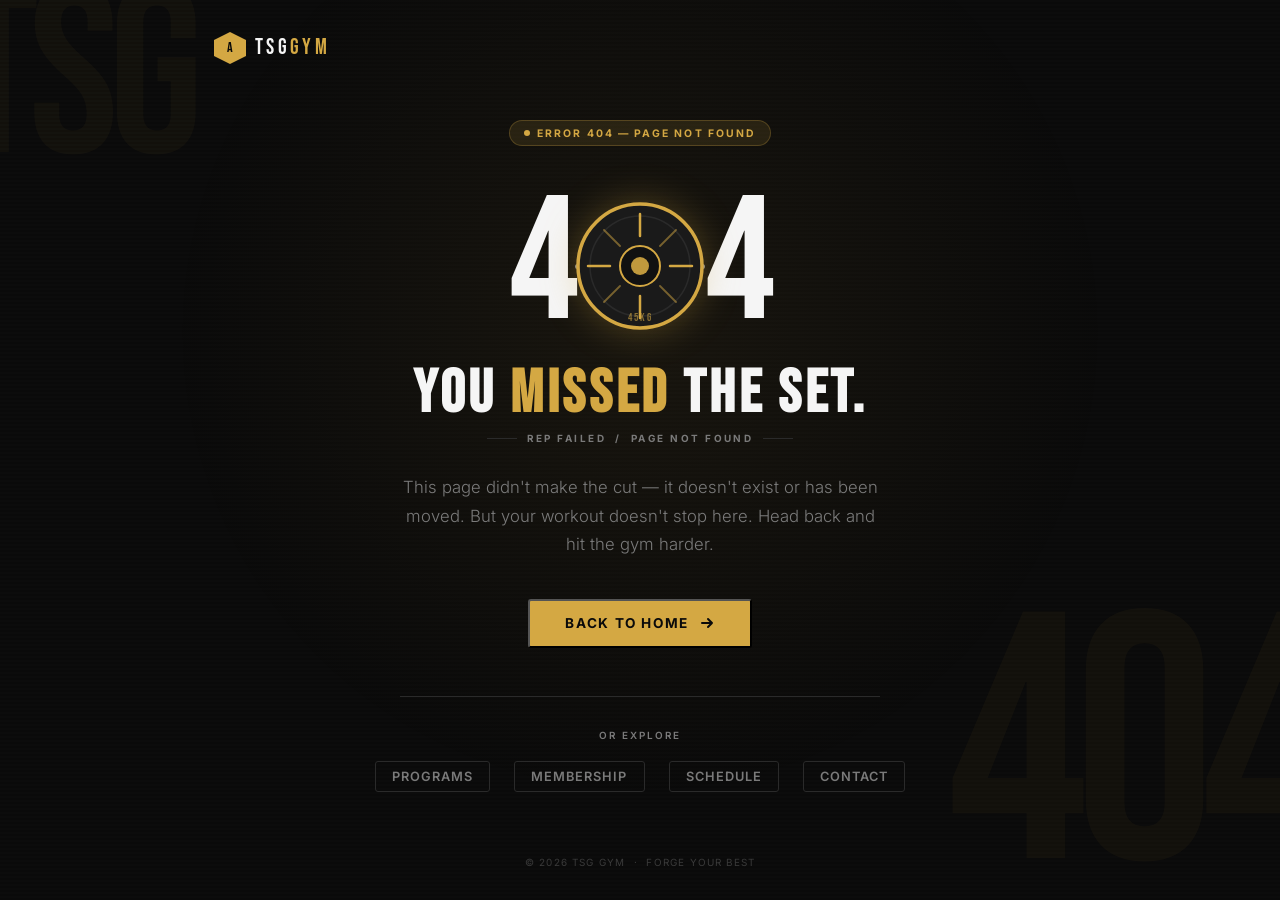
<file: error-page/error_page.html>
<!DOCTYPE html>
<html lang="en">
<head>
  <meta charset="UTF-8" />
  <meta name="viewport" content="width=device-width, initial-scale=1.0" />
  <title>404 — Rep Failed | TSG GYM</title>
  <link rel="preconnect" href="https://fonts.googleapis.com" />
  <link rel="preconnect" href="https://fonts.gstatic.com" crossorigin />
  <link href="https://fonts.googleapis.com/css2?family=Bebas+Neue&family=Inter:wght@300;400;600;700;900&display=swap" rel="stylesheet" />
  <link rel="stylesheet" href="error_page.css" />

  
</head>
<body>

  <div class="bg-deco bg-deco-1" aria-hidden="true">404</div>
  <div class="bg-deco bg-deco-2" aria-hidden="true">TSG</div>

  <main class="page" role="main">

    <!-- Logo -->
    <a href="/" class="logo" aria-label="TSG GYM — Home">
      <div class="logo-mark" aria-hidden="true">A</div>
      <span class="logo-text">TSG<span>GYM</span></span>
    </a>

    <!-- Status pill -->
    <div class="status-pill" role="status" aria-live="polite">Error 404 — Page Not Found</div>

    <!-- Barbell 404 -->
    <div class="barbell-404" aria-label="404" role="img">
      <span class="digit-4" aria-hidden="true">4</span>

      <div class="barbell-wrap" aria-hidden="true">
        <div class="bar-line"></div>
        <div class="plate-outer">
          <div class="plate">
            <svg viewBox="0 0 130 130" xmlns="http://www.w3.org/2000/svg" aria-hidden="true">
              <circle cx="65" cy="65" r="62" fill="#1a1a1a" stroke="#D4A843" stroke-width="3.5"/>
              <circle cx="65" cy="65" r="50" fill="none" stroke="#2a2a2a" stroke-width="1.5"/>
              <line x1="65" y1="13" x2="65" y2="35" stroke="#D4A843" stroke-width="2.5" stroke-linecap="round"/>
              <line x1="65" y1="95" x2="65" y2="117" stroke="#D4A843" stroke-width="2.5" stroke-linecap="round"/>
              <line x1="13" y1="65" x2="35" y2="65" stroke="#D4A843" stroke-width="2.5" stroke-linecap="round"/>
              <line x1="95" y1="65" x2="117" y2="65" stroke="#D4A843" stroke-width="2.5" stroke-linecap="round"/>
              <line x1="29" y1="29" x2="45" y2="45" stroke="#D4A843" stroke-width="1.8" stroke-linecap="round" opacity="0.5"/>
              <line x1="101" y1="29" x2="85" y2="45" stroke="#D4A843" stroke-width="1.8" stroke-linecap="round" opacity="0.5"/>
              <line x1="29" y1="101" x2="45" y2="85" stroke="#D4A843" stroke-width="1.8" stroke-linecap="round" opacity="0.5"/>
              <line x1="101" y1="101" x2="85" y2="85" stroke="#D4A843" stroke-width="1.8" stroke-linecap="round" opacity="0.5"/>
              <circle cx="65" cy="65" r="20" fill="#111" stroke="#D4A843" stroke-width="2"/>
              <circle cx="65" cy="65" r="9" fill="#D4A843" opacity="0.9"/>
              <text x="65" y="120" text-anchor="middle" font-family="'Bebas Neue',sans-serif"
                    font-size="11" fill="#D4A843" opacity="0.6" letter-spacing="2">45KG</text>
            </svg>
          </div>
        </div>
      </div>

      <span class="digit-4" aria-hidden="true">4</span>
    </div>

    <!-- Headline -->
    <h1 class="headline">You <em>Missed</em> the Set.</h1>

    <!-- Creative tag -->
    <p class="rep-tag" aria-hidden="true">Rep Failed &nbsp;/&nbsp; Page Not Found</p>

    <!-- Body copy -->
    <p class="body-text">
      This page didn't make the cut — it doesn't exist or has been moved.
      But your workout doesn't stop here. Head back and hit the gym harder.
    </p>

    <!-- Primary CTA -->
    <button type="button" class="cta-primary" aria-label="Back to Home">
      Back to Home
      <svg class="cta-arrow" width="16" height="16" viewBox="0 0 16 16" fill="none" aria-hidden="true">
        <path d="M3 8h10M9 4l4 4-4 4" stroke="currentColor" stroke-width="2"
              stroke-linecap="round" stroke-linejoin="round"/>
      </svg>
    </button>

    <hr class="divider" aria-hidden="true" />

    <!-- Secondary navigation -->
    <nav class="secondary-nav" aria-label="Secondary navigation">
      <p>Or explore</p>
      <a href="/programs"   class="nav-link">Programs</a>
      <a href="/membership" class="nav-link">Membership</a>
      <a href="/schedule"   class="nav-link">Schedule</a>
      <a href="/contact"    class="nav-link">Contact</a>
    </nav>

    <!-- Footer -->
    <p class="footer-note" aria-hidden="true">© 2026 TSG GYM &nbsp;·&nbsp; Forge Your Best</p>

  </main>

</body>
</html>
</file>
<file: error-page/error_page.css>
*, *::before, *::after { box-sizing: border-box; margin: 0; padding: 0; }

    :root {
      --black:       #0A0A0A;
      --charcoal:    #111111;
      --mid:         #1C1C1C;
      --border:      #2A2A2A;
      --gold:        #D4A843;
      --gold-light:  #F0C860;
      --gold-dim:    rgba(212,168,67,0.12);
      --white:       #F5F5F5;
      --muted:       #7A7A7A;
      --font-display: 'Bebas Neue', sans-serif;
      --font-body:    'Inter', sans-serif;
    }
    html { scroll-behavior: smooth; }
    body {
      background-color: var(--black);
      color: var(--white);
      font-family: var(--font-body);
      min-height: 100dvh;
      display: flex;
      flex-direction: column;
      align-items: center;
      justify-content: center;
      overflow-x: hidden;
      position: relative;
    }
    body::before {
      content: '';
      position: fixed;
      inset: 0;
      background-image: repeating-linear-gradient(
        0deg,
        transparent,
        transparent 2px,
        rgba(255,255,255,0.012) 2px,
        rgba(255,255,255,0.012) 4px
      );
      pointer-events: none;
      z-index: 0;
    }
    body::after {
      content: '';
      position: fixed;
      top: -20%;
      left: 50%;
      transform: translateX(-50%);
      width: 80vw;
      height: 80vw;
      background: radial-gradient(ellipse at center,
        rgba(212,168,67,0.07) 0%,
        transparent 65%
      );
      pointer-events: none;
      z-index: 0;
      animation: breathe 6s ease-in-out infinite;
    }
    @keyframes breathe {
      0%, 100% { opacity: 0.6; transform: translateX(-50%) scale(1); }
      50%       { opacity: 1;   transform: translateX(-50%) scale(1.08); }
    }

    .page {
      position: relative;
      z-index: 1;
      width: 100%;
      max-width: 900px;
      padding: 2rem 1.5rem;
      display: flex;
      flex-direction: column;
      align-items: center;
      gap: 0;
    }

    .logo {
      display: flex;
      align-items: center;
      gap: 0.55rem;
      text-decoration: none;
      margin-bottom: 3.5rem;
      align-self: flex-start;
    }
    .logo-mark {
      width: 32px;
      height: 32px;
      background: var(--gold);
      clip-path: polygon(50% 0%, 100% 25%, 100% 75%, 50% 100%, 0% 75%, 0% 25%);
      display: flex;
      align-items: center;
      justify-content: center;
      font-family: var(--font-display);
      font-size: 0.85rem;
      color: var(--black);
      letter-spacing: 0;
      flex-shrink: 0;
    }
    .logo-text {
      font-family: var(--font-display);
      font-size: 1.4rem;
      letter-spacing: 0.15em;
      color: var(--white);
      line-height: 1;
    }
    .logo-text span {
      color: var(--gold);
    }

    .status-pill {
      display: inline-flex;
      align-items: center;
      gap: 0.45rem;
      background: var(--gold-dim);
      border: 1px solid rgba(212,168,67,0.25);
      color: var(--gold);
      font-size: 0.65rem;
      font-weight: 700;
      letter-spacing: 0.2em;
      text-transform: uppercase;
      padding: 0.35rem 0.85rem;
      border-radius: 999px;
      margin-bottom: 2rem;
      animation: fadeDown 0.6s ease both;
      animation-delay: 0.1s;
    }
    .status-pill::before {
      content: '';
      width: 6px;
      height: 6px;
      border-radius: 50%;
      background: var(--gold);
      animation: blink 1.4s ease-in-out infinite;
    }
    @keyframes blink {
      0%, 100% { opacity: 1; }
      50%       { opacity: 0.2; }
    }
    .barbell-404 {
      display: flex;
      align-items: center;
      gap: 0;
      margin-bottom: 0.5rem;
      animation: fadeUp 0.7s ease both;
      animation-delay: 0.2s;
    }
    .digit-4 {
      font-family: var(--font-display);
      font-size: clamp(7rem, 18vw, 11rem);
      line-height: 1;
      color: var(--white);
      letter-spacing: -0.02em;
      user-select: none;
    }
    .barbell-wrap {
      display: flex;
      align-items: center;
      position: relative;
    }
    .plate-outer {
      display: flex;
      flex-direction: column;
      align-items: center;
      justify-content: center;
      position: relative;
    }
    .bar-line {
      position: absolute;
      width: 100%;
      height: 5px;
      background: linear-gradient(90deg, #888, #C8C8C8, #888);
      border-radius: 3px;
      z-index: 0;
      left: 0;
    }
    .plate {
      position: relative;
      z-index: 1;
      width: clamp(85px, 17vw, 130px);
      height: clamp(85px, 17vw, 130px);
      border-radius: 50%;
      display: flex;
      align-items: center;
      justify-content: center;
      flex-shrink: 0;
    }
    .plate svg {
      width: 100%;
      height: 100%;
      overflow: visible;
      filter: drop-shadow(0 0 18px rgba(212,168,67,0.3));
      animation: rotatePlate 8s linear infinite;
    }
    @keyframes rotatePlate {
      from { transform: rotate(0deg); }
      to   { transform: rotate(360deg); }
    }

    .headline {
      font-family: var(--font-display);
      font-size: clamp(1.8rem, 5.5vw, 3.8rem);
      letter-spacing: 0.06em;
      text-align: center;
      line-height: 1.05;
      color: var(--white);
      text-transform: uppercase;
      animation: fadeUp 0.7s ease both;
      animation-delay: 0.35s;
      margin-bottom: 0.4rem;
    }
    .headline em {
      font-style: normal;
      color: var(--gold);
    }

    .rep-tag {
      font-size: 0.62rem;
      font-weight: 700;
      letter-spacing: 0.25em;
      text-transform: uppercase;
      color: var(--muted);
      margin-bottom: 1.8rem;
      animation: fadeUp 0.7s ease both;
      animation-delay: 0.42s;
      display: flex;
      align-items: center;
      gap: 0.6rem;
    }
    .rep-tag::before, .rep-tag::after {
      content: '';
      display: block;
      width: 30px;
      height: 1px;
      background: var(--border);
    }
   
    .body-text {
      font-size: clamp(0.9rem, 2vw, 1.05rem);
      color: var(--muted);
      text-align: center;
      max-width: 480px;
      line-height: 1.7;
      font-weight: 300;
      animation: fadeUp 0.7s ease both;
      animation-delay: 0.48s;
      margin-bottom: 2.5rem;
    }

    .cta-primary {
      display: inline-flex;
      align-items: center;
      gap: 0.6rem;
      background: var(--gold);
      color: var(--black);
      font-family: var(--font-body);
      font-size: 0.85rem;
      font-weight: 700;
      letter-spacing: 0.12em;
      text-transform: uppercase;
      text-decoration: none;
      padding: 0.9rem 2.2rem;
      border-radius: 3px;
      position: relative;
      overflow: hidden;
      animation: fadeUp 0.7s ease both, glowPulse 3s ease-in-out 1.5s infinite;
      animation-delay: 0.55s, 1.5s;
      transition: transform 0.2s ease, box-shadow 0.2s ease;
      margin-bottom: 3rem;
    }
    .cta-primary::before {
      content: '';
      position: absolute;
      inset: 0;
      background: linear-gradient(90deg, transparent 0%, rgba(255,255,255,0.25) 50%, transparent 100%);
      transform: translateX(-100%);
      transition: transform 0.4s ease;
    }
    .cta-primary:hover::before { transform: translateX(100%); }
    .cta-primary:hover {
      transform: translateY(-2px);
      box-shadow: 0 10px 40px rgba(212,168,67,0.4);
    }
    .cta-primary:focus-visible {
      outline: 2px solid var(--gold-light);
      outline-offset: 4px;
    }
    .cta-arrow { transition: transform 0.2s ease; }
    .cta-primary:hover .cta-arrow { transform: translateX(4px); }

    @keyframes glowPulse {
      0%, 100% { box-shadow: 0 0 20px rgba(212,168,67,0.15); }
      50%       { box-shadow: 0 0 40px rgba(212,168,67,0.45); }
    }
  
    .divider {
      width: 100%;
      max-width: 480px;
      border: none;
      border-top: 1px solid var(--border);
      margin-bottom: 2rem;
      animation: fadeIn 0.7s ease both;
      animation-delay: 0.6s;
    }

    .secondary-nav {
      display: flex;
      flex-wrap: wrap;
      gap: 0.5rem 1.5rem;
      justify-content: center;
      animation: fadeUp 0.7s ease both;
      animation-delay: 0.65s;
    }
    .secondary-nav p {
      width: 100%;
      text-align: center;
      font-size: 0.62rem;
      letter-spacing: 0.2em;
      text-transform: uppercase;
      color: var(--muted);
      font-weight: 600;
      margin-bottom: 0.75rem;
    }
    .nav-link {
      color: var(--muted);
      text-decoration: none;
      font-size: 0.8rem;
      font-weight: 600;
      letter-spacing: 0.08em;
      text-transform: uppercase;
      padding: 0.45rem 1rem;
      border: 1px solid var(--border);
      border-radius: 3px;
      transition: color 0.2s ease, border-color 0.2s ease, background 0.2s ease;
    }
    .nav-link:hover {
      color: var(--gold);
      border-color: rgba(212,168,67,0.4);
      background: var(--gold-dim);
    }
    .nav-link:focus-visible {
      outline: 2px solid var(--gold);
      outline-offset: 3px;
    }

    .footer-note {
      margin-top: 4rem;
      font-size: 0.62rem;
      color: #3A3A3A;
      letter-spacing: 0.12em;
      text-transform: uppercase;
      animation: fadeIn 1s ease both;
      animation-delay: 0.8s;
    }

    .bg-deco {
      position: fixed;
      pointer-events: none;
      z-index: 0;
      opacity: 0.04;
      font-family: var(--font-display);
      font-size: clamp(12rem, 30vw, 22rem);
      color: var(--gold);
      user-select: none;
      white-space: nowrap;
      letter-spacing: -0.04em;
    }
    .bg-deco-1 {
      bottom: -4rem;
      right: -3rem;
      animation: driftRight 12s ease-in-out infinite;
    }
    .bg-deco-2 {
      top: -4rem;
      left: -3rem;
      animation: driftLeft 15s ease-in-out infinite;
      font-size: clamp(8rem, 20vw, 15rem);
    }
    @keyframes driftRight {
      0%, 100% { transform: rotate(-6deg) translateY(0); }
      50%       { transform: rotate(-6deg) translateY(-12px); }
    
    }
    @keyframes driftLeft {
      0%, 100% { transform: rotate(10deg) translateY(0); }
      50%       { transform: rotate(10deg) translateY(10px); }
    }

    @keyframes fadeUp {
      from { opacity: 0; transform: translateY(18px); }
      to   { opacity: 1; transform: translateY(0); }
    }
    @keyframes fadeDown {
      from { opacity: 0; transform: translateY(-12px); }
      to   { opacity: 1; transform: translateY(0); }
    }
    @keyframes fadeIn {
      from { opacity: 0; }
      to   { opacity: 1; }
    }

    @media (prefers-reduced-motion: reduce) {
      *, *::before, *::after {
        animation-duration: 0.01ms !important;
        animation-iteration-count: 1 !important;
        transition-duration: 0.01ms !important;
      }
    }

    @media (max-width: 600px) {
      .logo { margin-bottom: 2.5rem; }
      .secondary-nav { gap: 0.4rem 0.8rem; }
      .cta-primary { padding: 0.85rem 1.8rem; }
      .footer-note { margin-top: 3rem; }
    }
    @media (max-width: 380px) {
      .digit-4 { font-size: 5.5rem; }
    }
</file>
